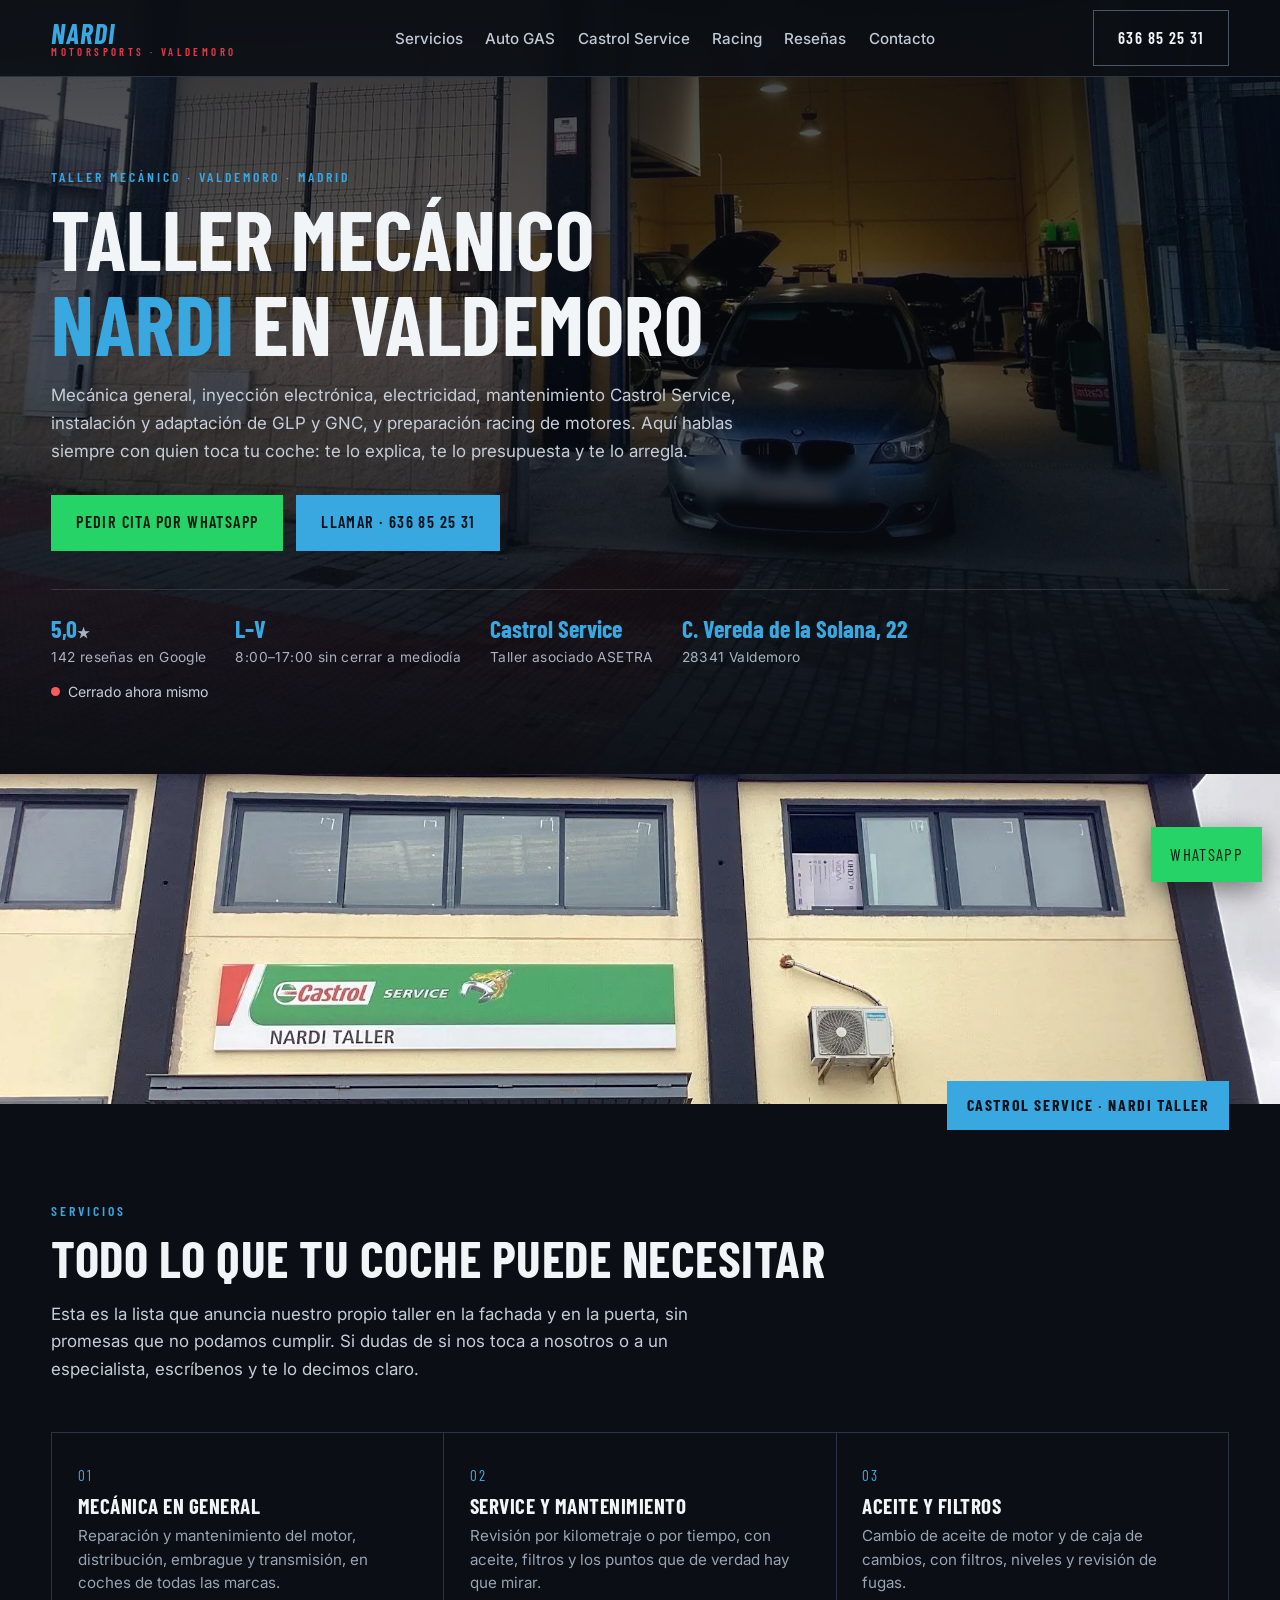
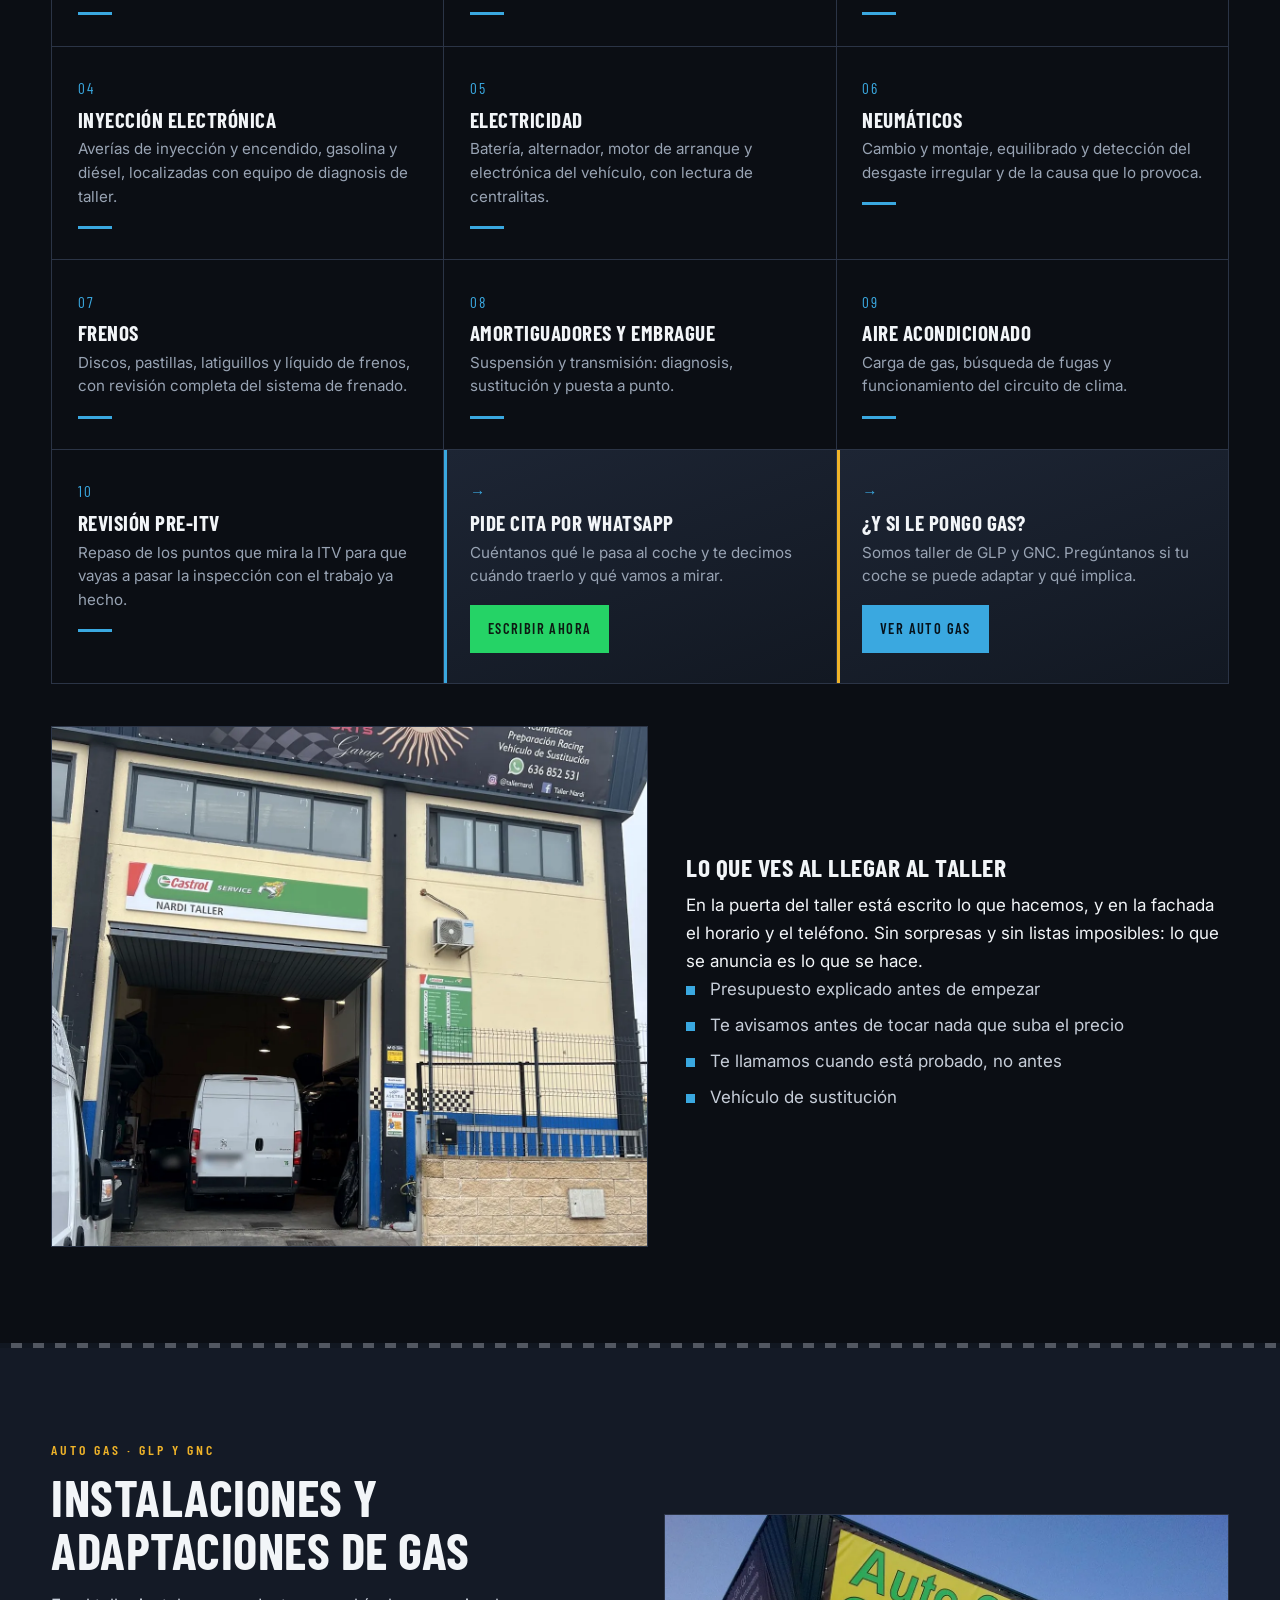
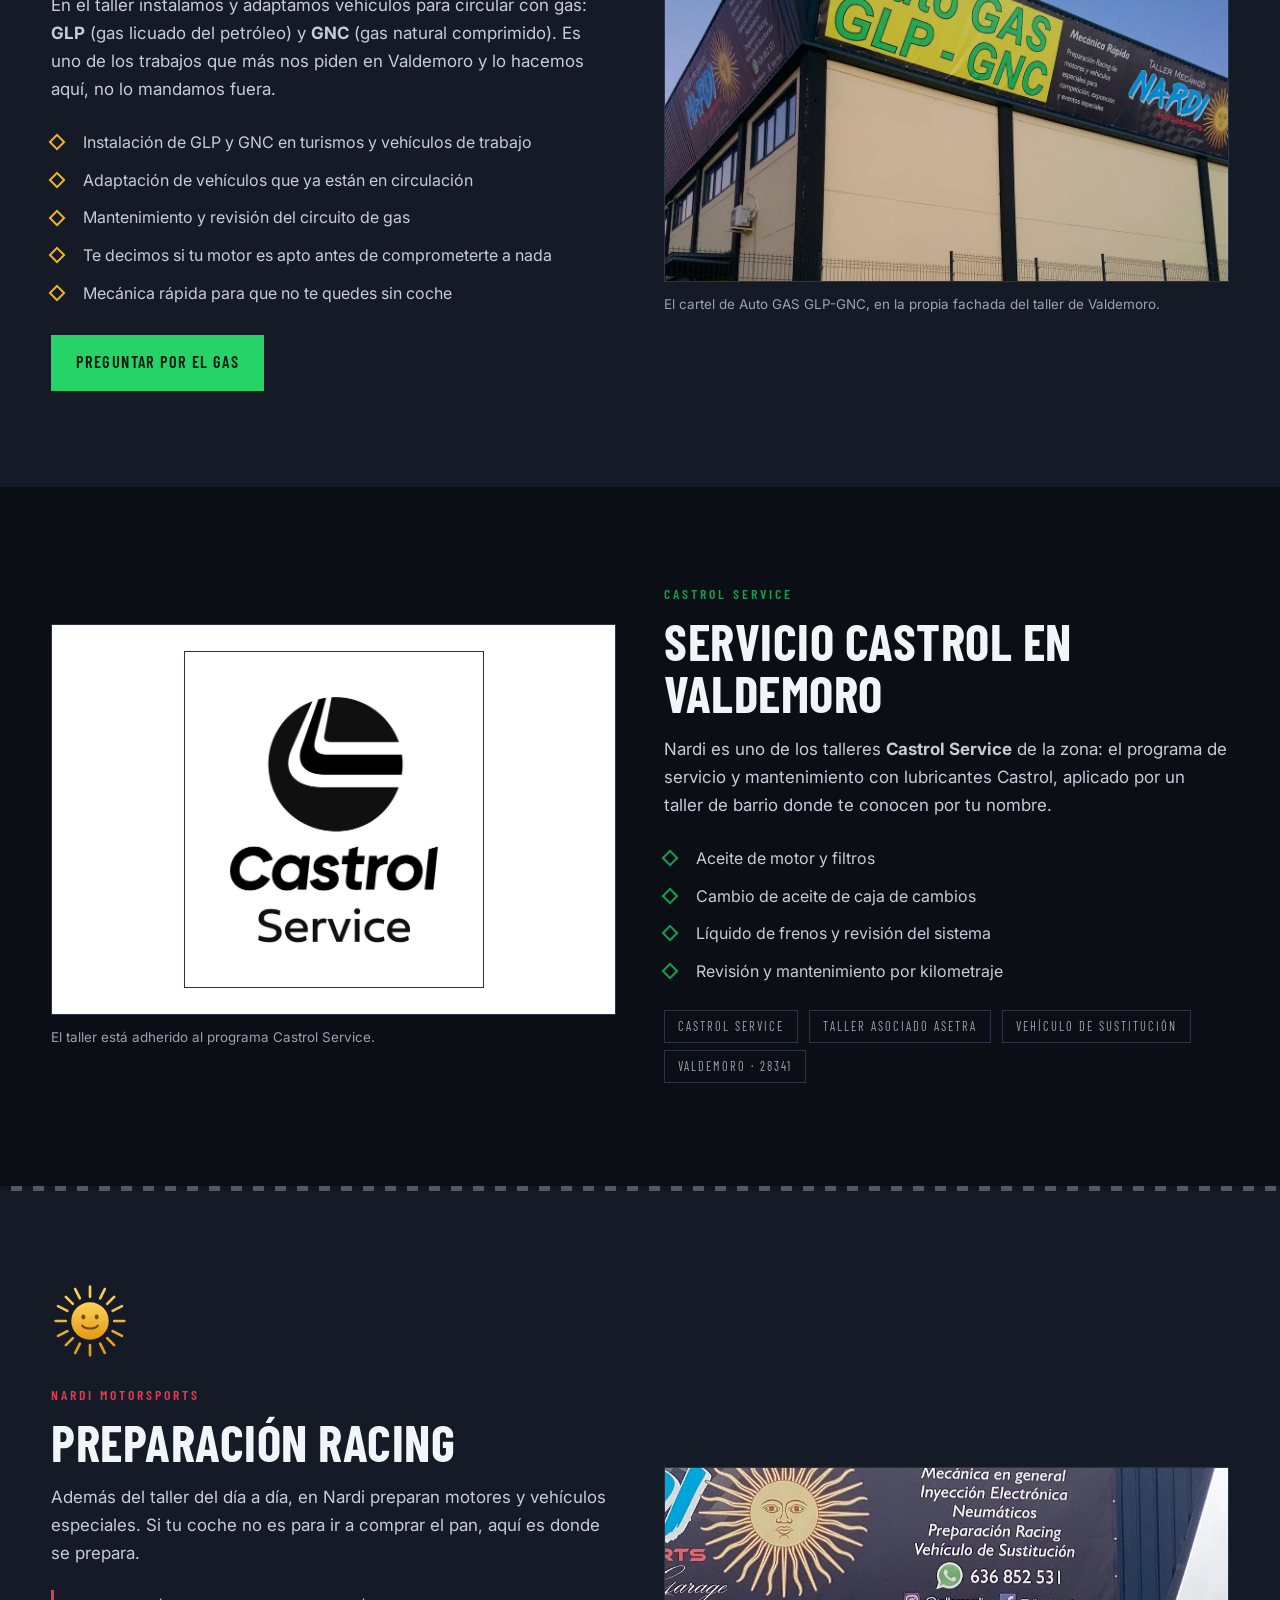
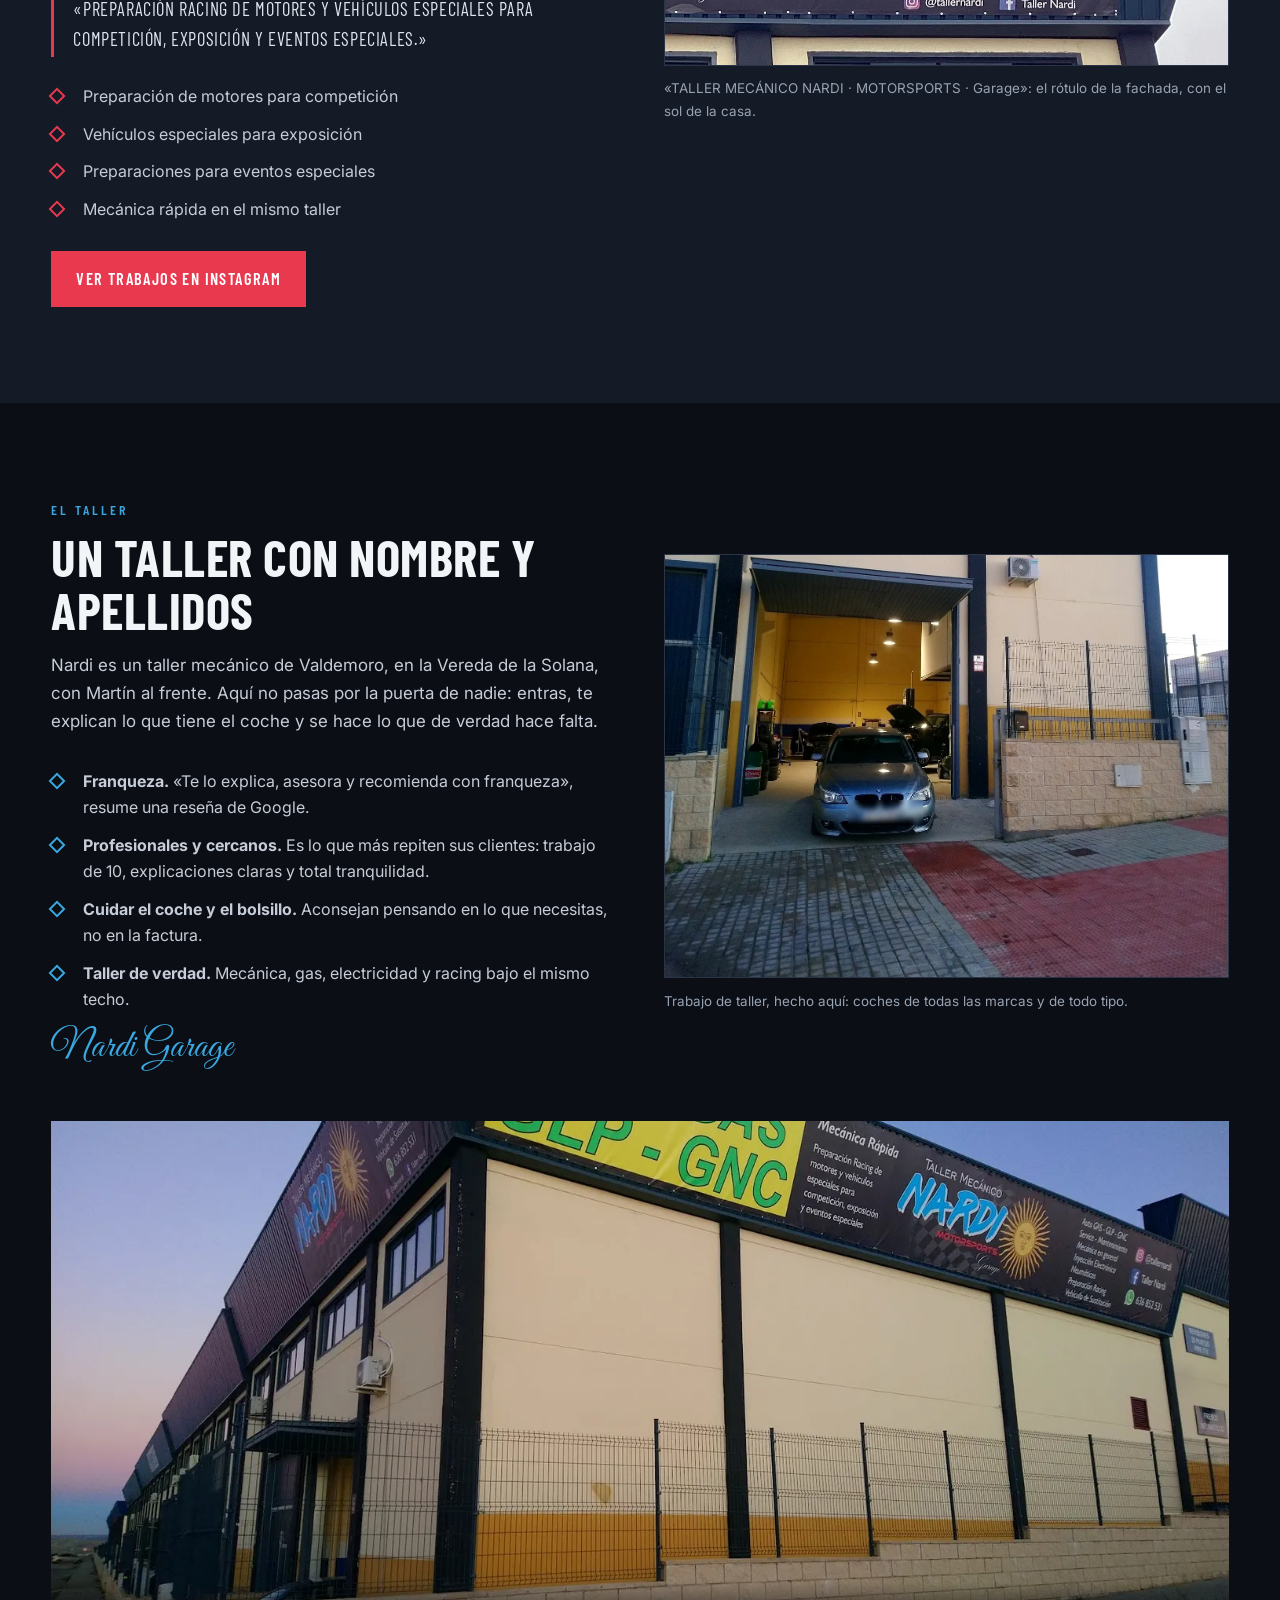
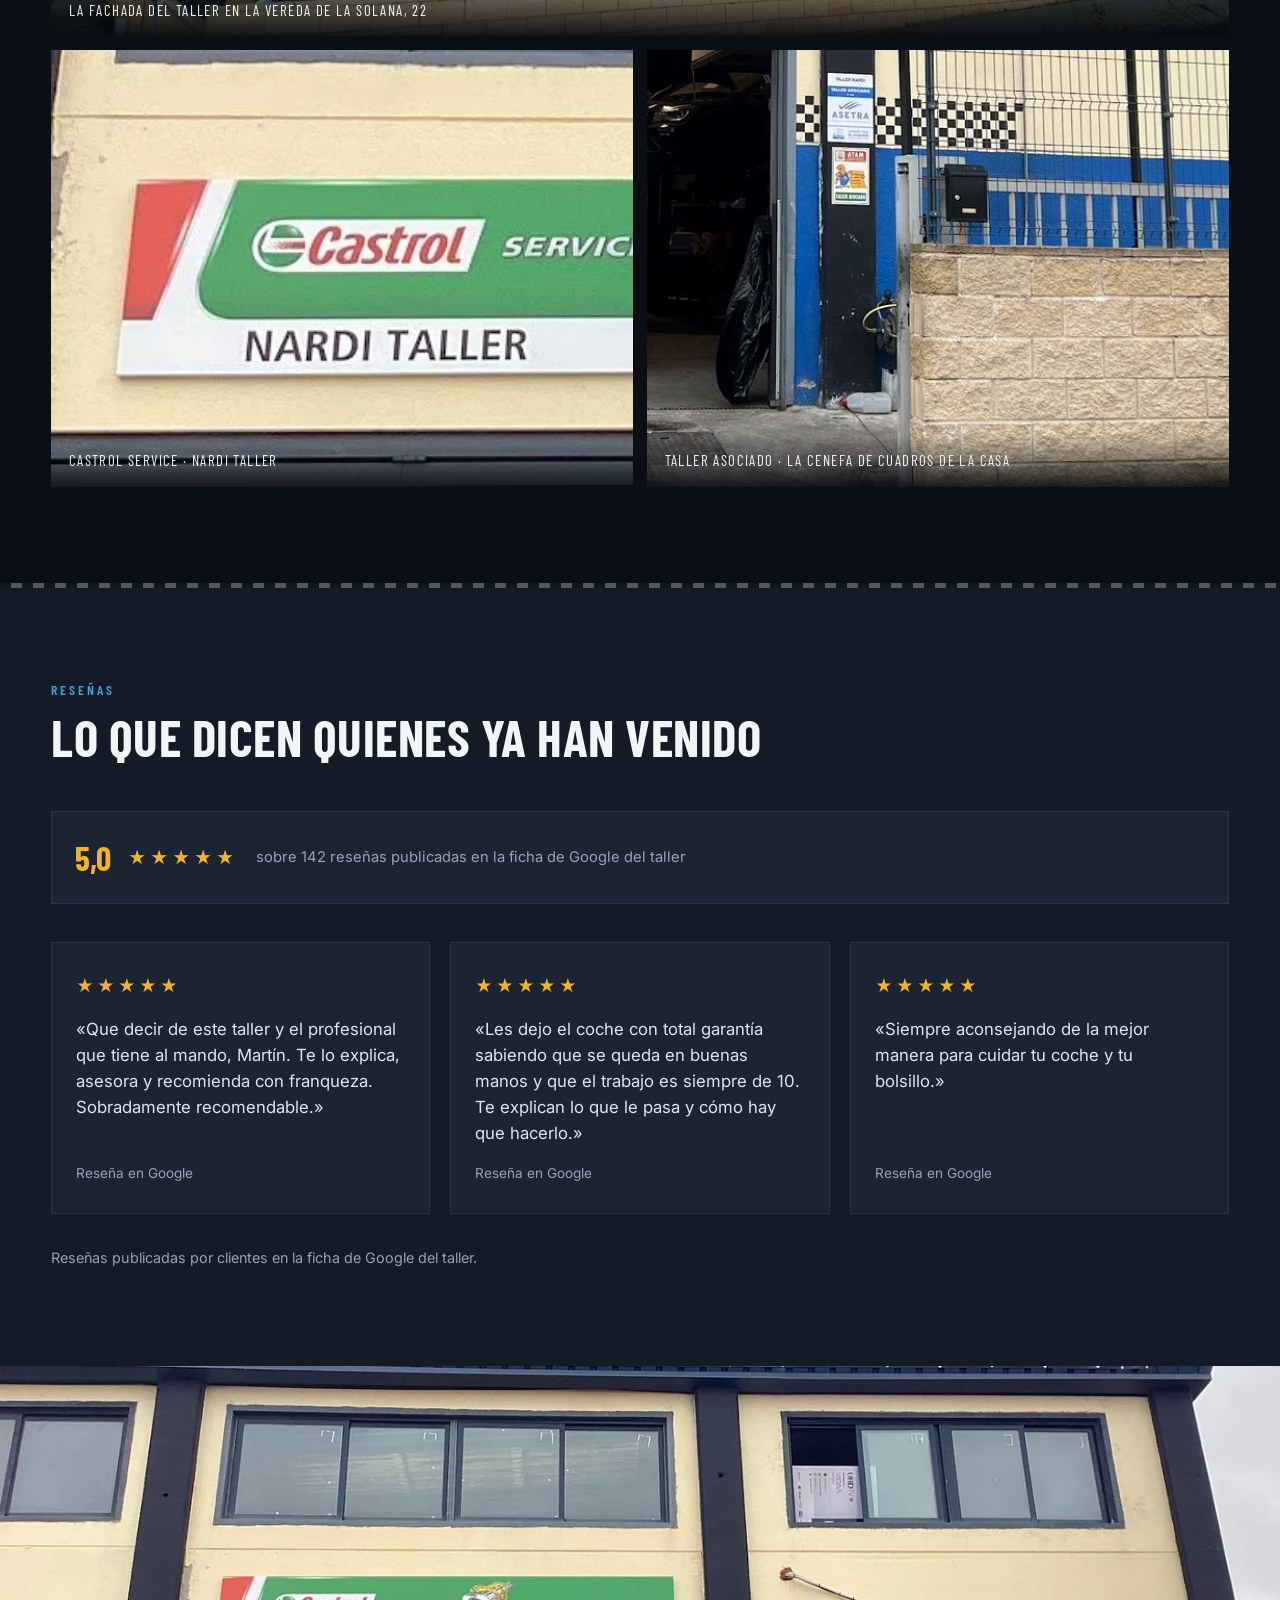
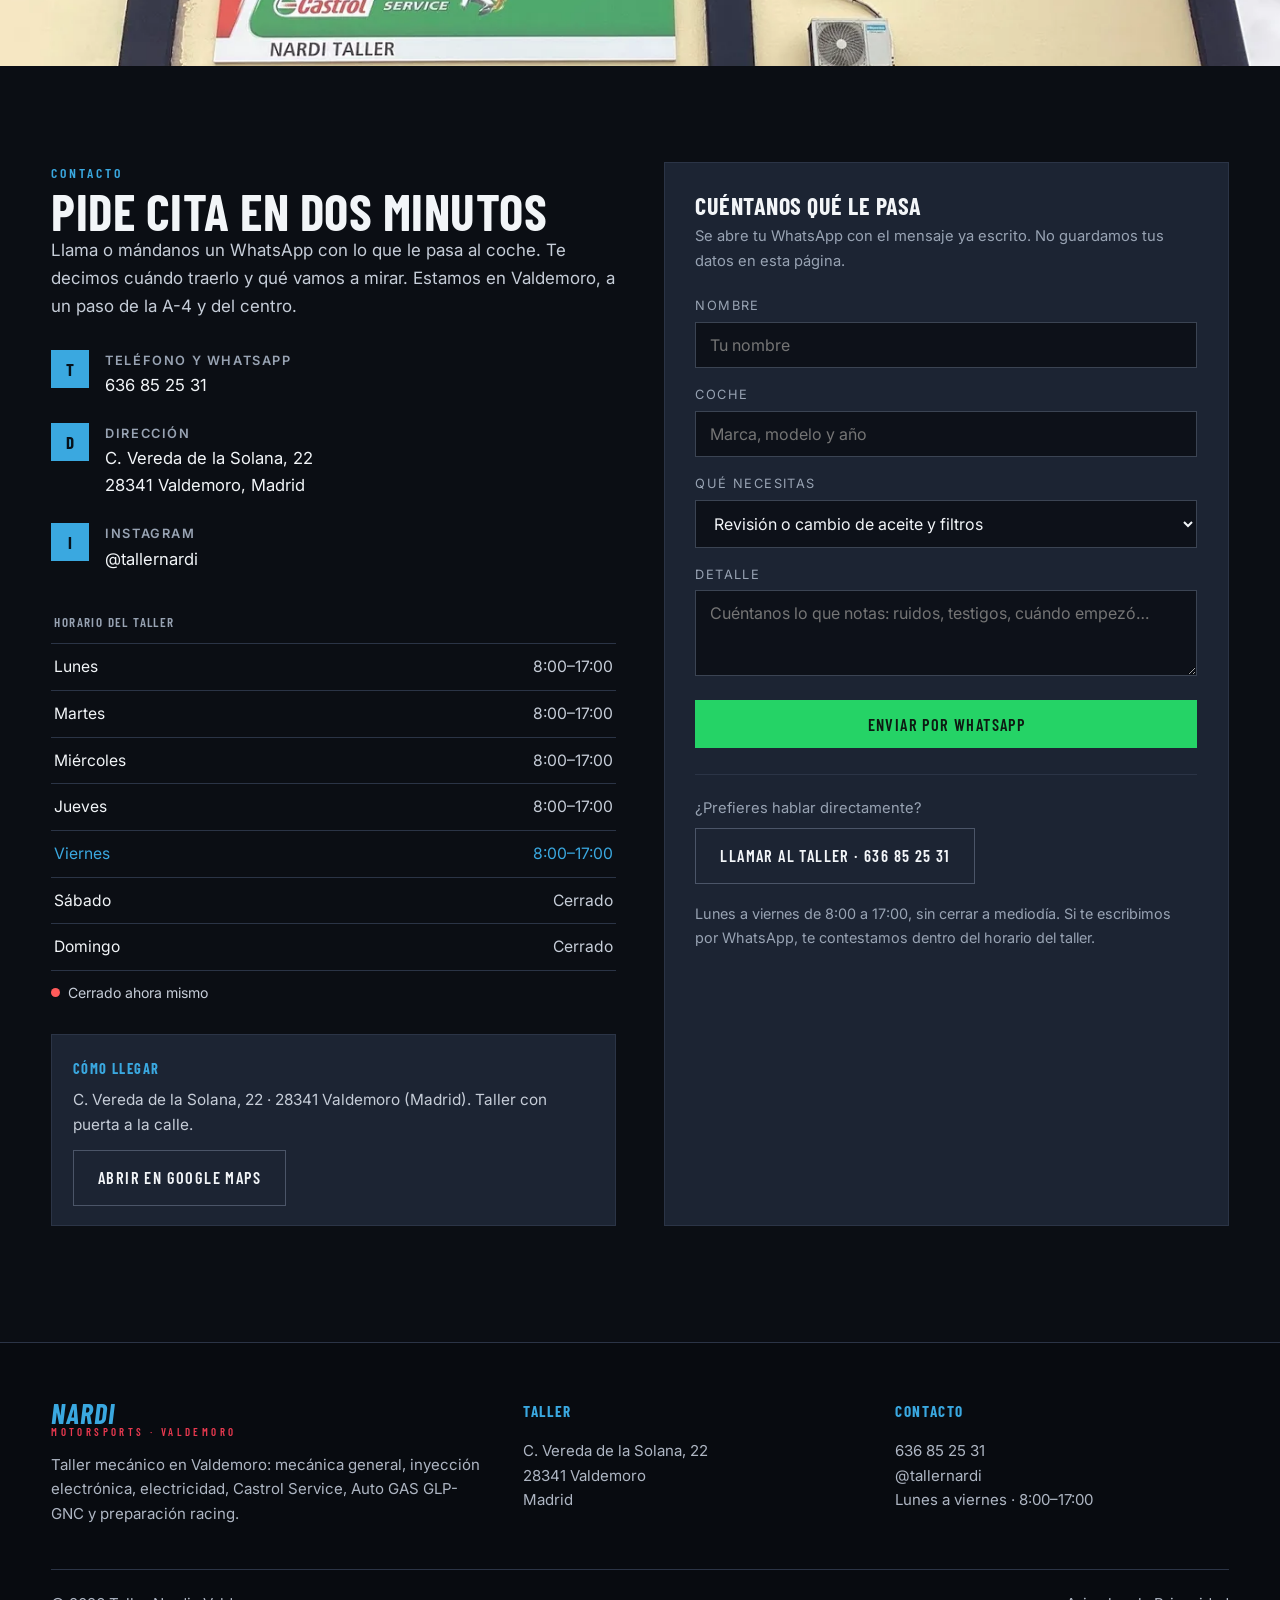
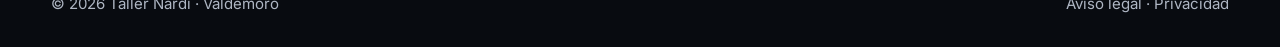
<file: index.html>
<!DOCTYPE html>
<html lang="es">
<head>
<meta charset="utf-8">
<meta name="viewport" content="width=device-width,initial-scale=1.0,maximum-scale=1.0,user-scalable=no,viewport-fit=cover">
<title>Taller Nardi · Taller mecánico y Castrol Service en Valdemoro</title>
<meta name="description" content="Taller Nardi (Nardi Motorsports), taller mecánico en Valdemoro: mecánica general, inyección electrónica, electricidad, mantenimiento Castrol Service, instalación y adaptación de GLP y GNC y preparación racing. 5,0★ con 142 reseñas en Google. Pide cita: 636 85 25 31.">
<link rel="canonical" href="https://neolabs-clientes.github.io/taller-nardi/">
<meta property="og:type" content="website">
<meta property="og:locale" content="es_ES">
<meta property="og:title" content="Taller Nardi · Taller mecánico y Castrol Service en Valdemoro">
<meta property="og:description" content="Mecánica general, inyección electrónica, electricidad, Castrol Service, GLP y GNC y preparación racing. C. Vereda de la Solana, 22, Valdemoro. 5,0★ con 142 reseñas.">
<meta property="og:image" content="https://neolabs-clientes.github.io/taller-nardi/og.jpg">
<meta property="og:url" content="https://neolabs-clientes.github.io/taller-nardi/">
<meta name="theme-color" content="#0b0e14">
<link rel="icon" href="favicon.svg" type="image/svg+xml">
<link rel="preconnect" href="https://fonts.googleapis.com">
<link rel="preconnect" href="https://fonts.gstatic.com" crossorigin>
<link href="https://fonts.googleapis.com/css2?family=Barlow+Condensed:ital,wght@0,500;0,600;0,700;1,600;1,700&family=Inter:wght@400;500;600&family=Great+Vibes&display=swap" rel="stylesheet">
<link rel="stylesheet" href="assets/estilo.css">
</head>
<body>

<header class="nav">
  <div class="wrap nav-in">
    <a class="marca" href="#inicio"><b>Nardi</b><em>Motorsports · Valdemoro</em></a>
    <ul class="nav-links" id="menu">
      <li><a href="#servicios">Servicios</a></li>
      <li><a href="#gas">Auto GAS</a></li>
      <li><a href="#castrol">Castrol Service</a></li>
      <li><a href="#racing">Racing</a></li>
      <li><a href="#resenas">Reseñas</a></li>
      <li><a href="#contacto">Contacto</a></li>
    </ul>
    <a class="btn btn-linea" href="tel:+34636852531">636 85 25 31</a>
    <button class="hamb" id="hamb" aria-label="Abrir menú"><i></i><i></i><i></i></button>
  </div>
</header>

<section class="hero" id="inicio">
  <img class="hero-fondo" src="assets/img/hero.webp" alt="Coche entrando en el taller Nardi, en Valdemoro, con la puerta del taller abierta">
  <div class="wrap">
    <p class="kicker">Taller mecánico · Valdemoro · Madrid</p>
    <h1>Taller mecánico<br><em>Nardi</em> en Valdemoro</h1>
    <p class="lead">Mecánica general, inyección electrónica, electricidad, mantenimiento Castrol Service, instalación y adaptación de GLP y GNC, y preparación racing de motores. Aquí hablas siempre con quien toca tu coche: te lo explica, te lo presupuesta y te lo arregla.</p>
    <div class="hero-acciones">
      <a class="btn btn-wa" href="https://wa.me/34636852531?text=Hola%20Taller%20Nardi%2C%20quiero%20pedir%20cita%20para%20mi%20coche" target="_blank" rel="noopener">Pedir cita por WhatsApp</a>
      <a class="btn btn-celeste" href="tel:+34636852531">Llamar · 636 85 25 31</a>
    </div>
    <div class="datos">
      <div class="dato"><b>5,0<span class="estrella">★</span></b><span>142 reseñas en Google</span></div>
      <div class="dato"><b>L–V</b><span>8:00–17:00 sin cerrar a mediodía</span></div>
      <div class="dato"><b>Castrol Service</b><span>Taller asociado ASETRA</span></div>
      <div class="dato"><b>C. Vereda de la Solana, 22</b><span>28341 Valdemoro</span></div>
    </div>
    <p class="estado" id="estado"><i></i><span>Cargando horario…</span></p>
  </div>
</section>

<div class="banda">
  <img src="assets/img/rotulo.webp" alt="Rótulo del taller: TALLER MECÁNICO NARDI MOTORSPORTS Garage, con el sol y las banderas a cuadros">
  <p class="sello">Castrol Service · Nardi Taller</p>
</div>

<section class="seccion" id="servicios">
  <div class="wrap">
    <div class="cabecera">
      <p class="kicker">Servicios</p>
      <h2>Todo lo que tu coche puede necesitar</h2>
      <p class="lead">Esta es la lista que anuncia nuestro propio taller en la fachada y en la puerta, sin promesas que no podamos cumplir. Si dudas de si nos toca a nosotros o a un especialista, escríbenos y te lo decimos claro.</p>
    </div>
    <div class="serv-rejilla">
      <article class="serv"><p class="num">01</p><h3>Mecánica en general</h3><p>Reparación y mantenimiento del motor, distribución, embrague y transmisión, en coches de todas las marcas.</p><i></i></article>
      <article class="serv"><p class="num">02</p><h3>Service y mantenimiento</h3><p>Revisión por kilometraje o por tiempo, con aceite, filtros y los puntos que de verdad hay que mirar.</p><i></i></article>
      <article class="serv"><p class="num">03</p><h3>Aceite y filtros</h3><p>Cambio de aceite de motor y de caja de cambios, con filtros, niveles y revisión de fugas.</p><i></i></article>
      <article class="serv"><p class="num">04</p><h3>Inyección electrónica</h3><p>Averías de inyección y encendido, gasolina y diésel, localizadas con equipo de diagnosis de taller.</p><i></i></article>
      <article class="serv"><p class="num">05</p><h3>Electricidad</h3><p>Batería, alternador, motor de arranque y electrónica del vehículo, con lectura de centralitas.</p><i></i></article>
      <article class="serv"><p class="num">06</p><h3>Neumáticos</h3><p>Cambio y montaje, equilibrado y detección del desgaste irregular y de la causa que lo provoca.</p><i></i></article>
      <article class="serv"><p class="num">07</p><h3>Frenos</h3><p>Discos, pastillas, latiguillos y líquido de frenos, con revisión completa del sistema de frenado.</p><i></i></article>
      <article class="serv"><p class="num">08</p><h3>Amortiguadores y embrague</h3><p>Suspensión y transmisión: diagnosis, sustitución y puesta a punto.</p><i></i></article>
      <article class="serv"><p class="num">09</p><h3>Aire acondicionado</h3><p>Carga de gas, búsqueda de fugas y funcionamiento del circuito de clima.</p><i></i></article>
      <article class="serv"><p class="num">10</p><h3>Revisión pre-ITV</h3><p>Repaso de los puntos que mira la ITV para que vayas a pasar la inspección con el trabajo ya hecho.</p><i></i></article>
      <article class="serv serv-cta"><p class="num">→</p><h3>Pide cita por WhatsApp</h3><p>Cuéntanos qué le pasa al coche y te decimos cuándo traerlo y qué vamos a mirar.</p><a class="btn btn-wa" href="https://wa.me/34636852531?text=Hola%20Taller%20Nardi%2C%20quiero%20pedir%20cita%20para%20mi%20coche" target="_blank" rel="noopener">Escribir ahora</a></article>
      <article class="serv serv-cta gas"><p class="num">→</p><h3>¿Y si le pongo gas?</h3><p>Somos taller de GLP y GNC. Pregúntanos si tu coche se puede adaptar y qué implica.</p><a class="btn btn-celeste" href="#gas">Ver Auto GAS</a></article>
    </div>
    <div class="serv-imagen">
      <img src="assets/img/taller-puerta.webp" alt="Puerta del taller Nardi en Valdemoro con el cartel Castrol Service y los servicios en la fachada" loading="lazy">
      <div>
        <h3>Lo que ves al llegar al taller</h3>
        <p>En la puerta del taller está escrito lo que hacemos, y en la fachada el horario y el teléfono. Sin sorpresas y sin listas imposibles: lo que se anuncia es lo que se hace.</p>
        <ul>
          <li>Presupuesto explicado antes de empezar</li>
          <li>Te avisamos antes de tocar nada que suba el precio</li>
          <li>Te llamamos cuando está probado, no antes</li>
          <li>Vehículo de sustitución</li>
        </ul>
      </div>
    </div>
  </div>
</section>

<section class="seccion par" id="gas">
  <div class="wrap esp gas">
    <div>
      <p class="kicker">Auto GAS · GLP y GNC</p>
      <h2>Instalaciones y adaptaciones de gas</h2>
      <p class="lead">En el taller instalamos y adaptamos vehículos para circular con gas: <b>GLP</b> (gas licuado del petróleo) y <b>GNC</b> (gas natural comprimido). Es uno de los trabajos que más nos piden en Valdemoro y lo hacemos aquí, no lo mandamos fuera.</p>
      <ul class="lista-ticks">
        <li>Instalación de GLP y GNC en turismos y vehículos de trabajo</li>
        <li>Adaptación de vehículos que ya están en circulación</li>
        <li>Mantenimiento y revisión del circuito de gas</li>
        <li>Te decimos si tu motor es apto antes de comprometerte a nada</li>
        <li>Mecánica rápida para que no te quedes sin coche</li>
      </ul>
      <p style="margin-top:1.8rem"><a class="btn btn-wa" href="https://wa.me/34636852531?text=Hola%20Taller%20Nardi%2C%20quiero%20informaci%C3%B3n%20para%20poner%20gas%20GLP%20o%20GNC%20a%20mi%20coche" target="_blank" rel="noopener">Preguntar por el gas</a></p>
    </div>
    <figure>
      <img src="assets/img/autogas.webp" alt="Cartel de Auto GAS GLP-GNC y rótulo Nardi Motorsports en la fachada del taller" loading="lazy">
      <figcaption>El cartel de Auto GAS GLP-GNC, en la propia fachada del taller de Valdemoro.</figcaption>
    </figure>
  </div>
</section>

<section class="seccion" id="castrol">
  <div class="wrap esp castrol">
    <figure>
      <div class="marco"><img src="assets/img/castrol.webp" alt="Logotipo de Castrol Service" loading="lazy"></div>
      <figcaption>El taller está adherido al programa Castrol Service.</figcaption>
    </figure>
    <div>
      <p class="kicker">Castrol Service</p>
      <h2>Servicio Castrol en Valdemoro</h2>
      <p class="lead">Nardi es uno de los talleres <b>Castrol Service</b> de la zona: el programa de servicio y mantenimiento con lubricantes Castrol, aplicado por un taller de barrio donde te conocen por tu nombre.</p>
      <ul class="lista-ticks">
        <li>Aceite de motor y filtros</li>
        <li>Cambio de aceite de caja de cambios</li>
        <li>Líquido de frenos y revisión del sistema</li>
        <li>Revisión y mantenimiento por kilometraje</li>
      </ul>
      <p style="margin-top:1.6rem">
        <span class="etiqueta">Castrol Service</span>
        <span class="etiqueta">Taller asociado ASETRA</span>
        <span class="etiqueta">Vehículo de sustitución</span>
        <span class="etiqueta">Valdemoro · 28341</span>
      </p>
    </div>
  </div>
</section>

<section class="seccion par" id="racing">
  <div class="wrap esp racing">
    <div>
      <svg class="sol" viewBox="0 0 100 100" role="img" aria-label="Sol del rótulo de Nardi Motorsports">
        <defs><linearGradient id="g" x1="0" y1="0" x2="0" y2="1">
          <stop offset="0" stop-color="#ffd15c"/><stop offset="1" stop-color="#e09b12"/></linearGradient></defs>
        <g stroke="url(#g)" stroke-width="3.4" stroke-linecap="round">
          <path d="M50 6v13M50 81v13M6 50h13M81 50h13M19 19l9 9M72 72l9 9M81 19l-9 9M28 72l-9 9"/>
          <path d="M31 9l6 12M69 9l-6 12M31 91l6-12M69 91l-6-12M9 31l12 6M91 31l-12 6M9 69l12-6M91 69l-12-6"/>
        </g>
        <circle cx="50" cy="50" r="24" fill="url(#g)"/>
        <g fill="#7a4b00">
          <ellipse cx="41.5" cy="45" rx="2.6" ry="3.2"/><ellipse cx="58.5" cy="45" rx="2.6" ry="3.2"/>
          <path d="M40 56c3.4 5 16.6 5 20 0" stroke="#7a4b00" stroke-width="2.6" fill="none" stroke-linecap="round"/>
        </g>
      </svg>
      <p class="kicker">Nardi Motorsports</p>
      <h2>Preparación racing</h2>
      <p class="lead">Además del taller del día a día, en Nardi preparan motores y vehículos especiales. Si tu coche no es para ir a comprar el pan, aquí es donde se prepara.</p>
      <p class="cita-rotulo">«Preparación Racing de motores y vehículos especiales para competición, exposición y eventos especiales.»</p>
      <ul class="lista-ticks">
        <li>Preparación de motores para competición</li>
        <li>Vehículos especiales para exposición</li>
        <li>Preparaciones para eventos especiales</li>
        <li>Mecánica rápida en el mismo taller</li>
      </ul>
      <p style="margin-top:1.8rem"><a class="btn btn-rojo" href="https://www.instagram.com/tallernardi/" target="_blank" rel="noopener">Ver trabajos en Instagram</a></p>
    </div>
    <figure>
      <img src="assets/img/rotulo-servicios.webp" alt="Rótulo NARDI MOTORSPORTS con el sol y la ventana de servicios del taller" loading="lazy">
      <figcaption>«TALLER MECÁNICO NARDI · MOTORSPORTS · Garage»: el rótulo de la fachada, con el sol de la casa.</figcaption>
    </figure>
  </div>
</section>

<section class="seccion" id="taller">
  <div class="wrap">
    <div class="esp">
      <div>
        <p class="kicker">El taller</p>
        <h2>Un taller con nombre y apellidos</h2>
        <p class="lead">Nardi es un taller mecánico de Valdemoro, en la Vereda de la Solana, con Martín al frente. Aquí no pasas por la puerta de nadie: entras, te explican lo que tiene el coche y se hace lo que de verdad hace falta.</p>
        <div class="lista-ticks" style="margin-top:2rem">
          <li><b>Franqueza.</b> «Te lo explica, asesora y recomienda con franqueza», resume una reseña de Google.</li>
          <li><b>Profesionales y cercanos.</b> Es lo que más repiten sus clientes: trabajo de 10, explicaciones claras y total tranquilidad.</li>
          <li><b>Cuidar el coche y el bolsillo.</b> Aconsejan pensando en lo que necesitas, no en la factura.</li>
          <li><b>Taller de verdad.</b> Mecánica, gas, electricidad y racing bajo el mismo techo.</li>
        </div>
        <p class="firma">Nardi Garage</p>
      </div>
      <figure>
        <img src="assets/img/coche-taller.webp" alt="Coche dentro del taller Nardi de Valdemoro, con otro vehículo levantado al fondo" loading="lazy">
        <figcaption>Trabajo de taller, hecho aquí: coches de todas las marcas y de todo tipo.</figcaption>
      </figure>
    </div>

    <div class="galeria" style="margin-top:3.4rem">
      <figure class="gal-ancha"><img src="assets/img/fachada.webp" alt="Fachada del taller Nardi en Valdemoro con los rótulos de Auto GAS GLP-GNC y Nardi Motorsports" loading="lazy"><figcaption>La fachada del taller en la Vereda de la Solana, 22</figcaption></figure>
      <figure class="gal-cuadro"><img src="assets/img/castrol-cartel.webp" alt="Cartel verde de Castrol Service con el nombre Nardi Taller" loading="lazy"><figcaption>Castrol Service · Nardi Taller</figcaption></figure>
      <figure class="gal-cuadro"><img src="assets/img/detalle-rotulo.webp" alt="Placas de taller asociado ASETRA y ATA y cenefa de banderas a cuadros en la fachada" loading="lazy"><figcaption>Taller asociado · la cenefa de cuadros de la casa</figcaption></figure>
    </div>
  </div>
</section>

<section class="seccion par" id="resenas">
  <div class="wrap">
    <div class="cabecera">
      <p class="kicker">Reseñas</p>
      <h2>Lo que dicen quienes ya han venido</h2>
    </div>
    <div class="google">
      <b>5,0</b>
      <div class="estrellas">★★★★★</div>
      <span>sobre 142 reseñas publicadas en la ficha de Google del taller</span>
    </div>
    <div class="resenas">
      <article class="resena">
        <div class="estrellas">★★★★★</div>
        <blockquote>«Que decir de este taller y el profesional que tiene al mando, Martín. Te lo explica, asesora y recomienda con franqueza. Sobradamente recomendable.»</blockquote>
        <cite>Reseña en Google</cite>
      </article>
      <article class="resena">
        <div class="estrellas">★★★★★</div>
        <blockquote>«Les dejo el coche con total garantía sabiendo que se queda en buenas manos y que el trabajo es siempre de 10. Te explican lo que le pasa y cómo hay que hacerlo.»</blockquote>
        <cite>Reseña en Google</cite>
      </article>
      <article class="resena">
        <div class="estrellas">★★★★★</div>
        <blockquote>«Siempre aconsejando de la mejor manera para cuidar tu coche y tu bolsillo.»</blockquote>
        <cite>Reseña en Google</cite>
      </article>
    </div>
    <p style="margin-top:2rem;color:#98a3b3;font-size:.9rem">Reseñas publicadas por clientes en la ficha de Google del taller.</p>
  </div>
</section>

<div class="franja">
  <img src="assets/img/franja.webp" alt="Cartel de Castrol Service y Nardi Taller en la fachada del taller de Valdemoro" loading="lazy">
</div>

<section class="seccion" id="contacto">
  <div class="wrap contacto">
    <div>
      <p class="kicker">Contacto</p>
      <h2>Pide cita en dos minutos</h2>
      <p class="lead">Llama o mándanos un WhatsApp con lo que le pasa al coche. Te decimos cuándo traerlo y qué vamos a mirar. Estamos en Valdemoro, a un paso de la A-4 y del centro.</p>
      <div class="bloque-datos">
        <div class="dato-linea"><span class="ic">T</span><div><b>Teléfono y WhatsApp</b><a href="tel:+34636852531">636 85 25 31</a></div></div>
        <div class="dato-linea"><span class="ic">D</span><div><b>Dirección</b><p>C. Vereda de la Solana, 22<br>28341 Valdemoro, Madrid</p></div></div>
        <div class="dato-linea"><span class="ic">I</span><div><b>Instagram</b><a href="https://www.instagram.com/tallernardi/" target="_blank" rel="noopener">@tallernardi</a></div></div>
      </div>
      <table class="horario">
        <tr><th>Horario del taller</th><th></th></tr>
        <tr data-dia="1"><td>Lunes</td><td>8:00–17:00</td></tr>
        <tr data-dia="2"><td>Martes</td><td>8:00–17:00</td></tr>
        <tr data-dia="3"><td>Miércoles</td><td>8:00–17:00</td></tr>
        <tr data-dia="4"><td>Jueves</td><td>8:00–17:00</td></tr>
        <tr data-dia="5"><td>Viernes</td><td>8:00–17:00</td></tr>
        <tr data-dia="6"><td>Sábado</td><td>Cerrado</td></tr>
        <tr data-dia="0"><td>Domingo</td><td>Cerrado</td></tr>
      </table>
      <p class="estado" id="estado2"><i></i><span>Cargando…</span></p>
      <div class="mapa">
        <b>Cómo llegar</b>
        <p>C. Vereda de la Solana, 22 · 28341 Valdemoro (Madrid). Taller con puerta a la calle.</p>
        <a class="btn btn-linea" href="https://www.google.com/maps/dir/?api=1&amp;destination=C.%20Vereda%20de%20la%20Solana%2C%2022%2C%2028341%20Valdemoro" target="_blank" rel="noopener">Abrir en Google Maps</a>
      </div>
    </div>
    <div class="form">
      <h3>Cuéntanos qué le pasa</h3>
      <p class="ayuda">Se abre tu WhatsApp con el mensaje ya escrito. No guardamos tus datos en esta página.</p>
      <form id="formwa" novalidate>
        <div class="campo"><label for="f-nombre">Nombre</label><input id="f-nombre" name="nombre" type="text" placeholder="Tu nombre" required></div>
        <div class="campo"><label for="f-coche">Coche</label><input id="f-coche" name="coche" type="text" placeholder="Marca, modelo y año"></div>
        <div class="campo"><label for="f-servicio">Qué necesitas</label>
          <select id="f-servicio" name="servicio">
            <option>Revisión o cambio de aceite y filtros</option>
            <option>Instalación de gas GLP o GNC</option>
            <option>Diagnosis / testigo encendido</option>
            <option>Mecánica general</option>
            <option>Frenos</option>
            <option>Neumáticos</option>
            <option>Aire acondicionado</option>
            <option>Electricidad</option>
            <option>Revisión pre-ITV</option>
            <option>Preparación racing</option>
            <option>Otra cosa</option>
          </select>
        </div>
        <div class="campo"><label for="f-msg">Detalle</label><textarea id="f-msg" name="mensaje" rows="3" placeholder="Cuéntanos lo que notas: ruidos, testigos, cuándo empezó…"></textarea></div>
        <button class="btn btn-wa" type="submit" style="width:100%;justify-content:center">Enviar por WhatsApp</button>
      </form>
      <div style="margin-top:1.6rem;padding-top:1.3rem;border-top:1px solid var(--linea)">
        <p style="color:#98a3b3;font-size:.92rem;margin-bottom:.5rem">¿Prefieres hablar directamente?</p>
        <a class="btn btn-linea" href="tel:+34636852531">Llamar al taller · 636 85 25 31</a>
        <p style="color:#98a3b3;font-size:.9rem;margin-top:1.1rem">Lunes a viernes de 8:00 a 17:00, sin cerrar a mediodía. Si te escribimos por WhatsApp, te contestamos dentro del horario del taller.</p>
      </div>
    </div>
  </div>
</section>

<a class="flotante" href="https://wa.me/34636852531?text=Hola%20Taller%20Nardi%2C%20quiero%20pedir%20cita%20para%20mi%20coche" target="_blank" rel="noopener">WhatsApp</a>

<footer class="pie">
  <div class="wrap">
    <div class="pie-rejilla">
      <div>
        <a class="marca" href="#inicio" style="margin-bottom:.8rem"><b>Nardi</b><em>Motorsports · Valdemoro</em></a>
        <p style="margin-top:.9rem">Taller mecánico en Valdemoro: mecánica general, inyección electrónica, electricidad, Castrol Service, Auto GAS GLP-GNC y preparación racing.</p>
      </div>
      <div>
        <h4>Taller</h4>
        <p>C. Vereda de la Solana, 22<br>28341 Valdemoro<br>Madrid</p>
      </div>
      <div>
        <h4>Contacto</h4>
        <p><a href="tel:+34636852531">636 85 25 31</a><br><a href="https://www.instagram.com/tallernardi/" target="_blank" rel="noopener">@tallernardi</a><br>Lunes a viernes · 8:00–17:00</p>
      </div>
    </div>
    <div class="pie-legal">
      <p>© <span id="anyo">2026</span> Taller Nardi · Valdemoro</p>
      <p><a href="aviso-legal.html">Aviso legal</a> · <a href="privacidad.html">Privacidad</a></p>
    </div>
  </div>
</footer>

<script type="application/ld+json">
{
  "@context":"https://schema.org",
  "@type":"AutoRepair",
  "name":"Taller Nardi Castrol Service",
  "alternateName":"Nardi Motorsports",
  "description":"Taller mecánico en Valdemoro: mecánica general, inyección electrónica, electricidad, Castrol Service, instalación y adaptación de GLP y GNC, y preparación racing.",
  "url":"https://neolabs-clientes.github.io/taller-nardi/",
  "image":"https://neolabs-clientes.github.io/taller-nardi/og.jpg",
  "telephone":"+34636852531",
  "address":{"@type":"PostalAddress","streetAddress":"C. Vereda de la Solana, 22","postalCode":"28341","addressLocality":"Valdemoro","addressRegion":"Madrid","addressCountry":"ES"},
  "sameAs":["https://www.instagram.com/tallernardi/"],
  "aggregateRating":{"@type":"AggregateRating","ratingValue":"5.0","reviewCount":"142"},
  "openingHoursSpecification":[{"@type":"OpeningHoursSpecification","dayOfWeek":["Monday","Tuesday","Wednesday","Thursday","Friday"],"opens":"08:00","closes":"17:00"}],
  "areaServed":"Valdemoro",
  "priceRange":"€€"
}
</script>
<script>
document.getElementById('anyo').textContent = new Date().getFullYear();
document.getElementById('hamb').addEventListener('click', function(){ document.getElementById('menu').classList.toggle('abierto'); });
document.querySelectorAll('#menu a').forEach(function(a){ a.addEventListener('click', function(){ document.getElementById('menu').classList.remove('abierto'); }); });

// Horario real del taller: L-V 8:00-17:00, sábado y domingo cerrado
function pintarEstado(){
  var ahora = new Date(), dia = ahora.getDay();
  var min = ahora.getHours()*60 + ahora.getMinutes();
  var abre = (dia >= 1 && dia <= 5) && (min >= 480 && min < 1020);
  var texto = abre ? 'Abierto ahora · hasta las 17:00' : 'Cerrado ahora mismo';
  if (dia === 6) texto = 'Sábado: cerrado · abrimos el lunes a las 8:00';
  if (dia === 0) texto = 'Domingo: cerrado · abrimos el lunes a las 8:00';
  ['estado','estado2'].forEach(function(id){
    var el = document.getElementById(id); if(!el) return;
    el.querySelector('span').textContent = texto;
    el.classList.toggle('cerrado', !abre);
  });
  var tr = document.querySelector('table.horario tr[data-dia="'+dia+'"]');
  if (tr) tr.classList.add('hoy');
}
pintarEstado(); setInterval(pintarEstado, 60000);

document.getElementById('formwa').addEventListener('submit', function(e){
  e.preventDefault();
  var n = document.getElementById('f-nombre').value.trim();
  var c = document.getElementById('f-coche').value.trim();
  var s = document.getElementById('f-servicio').value;
  var m = document.getElementById('f-msg').value.trim();
  if (!n) { document.getElementById('f-nombre').focus(); return; }
  var t = 'Hola Taller Nardi, soy ' + n + '. Quiero cita para: ' + s + '.' + (c ? ' Coche: ' + c + '.' : '') + (m ? ' ' + m : '');
  window.open('https://wa.me/34636852531?text=' + encodeURIComponent(t), '_blank');
});
</script>
</body>
</html>
</file>
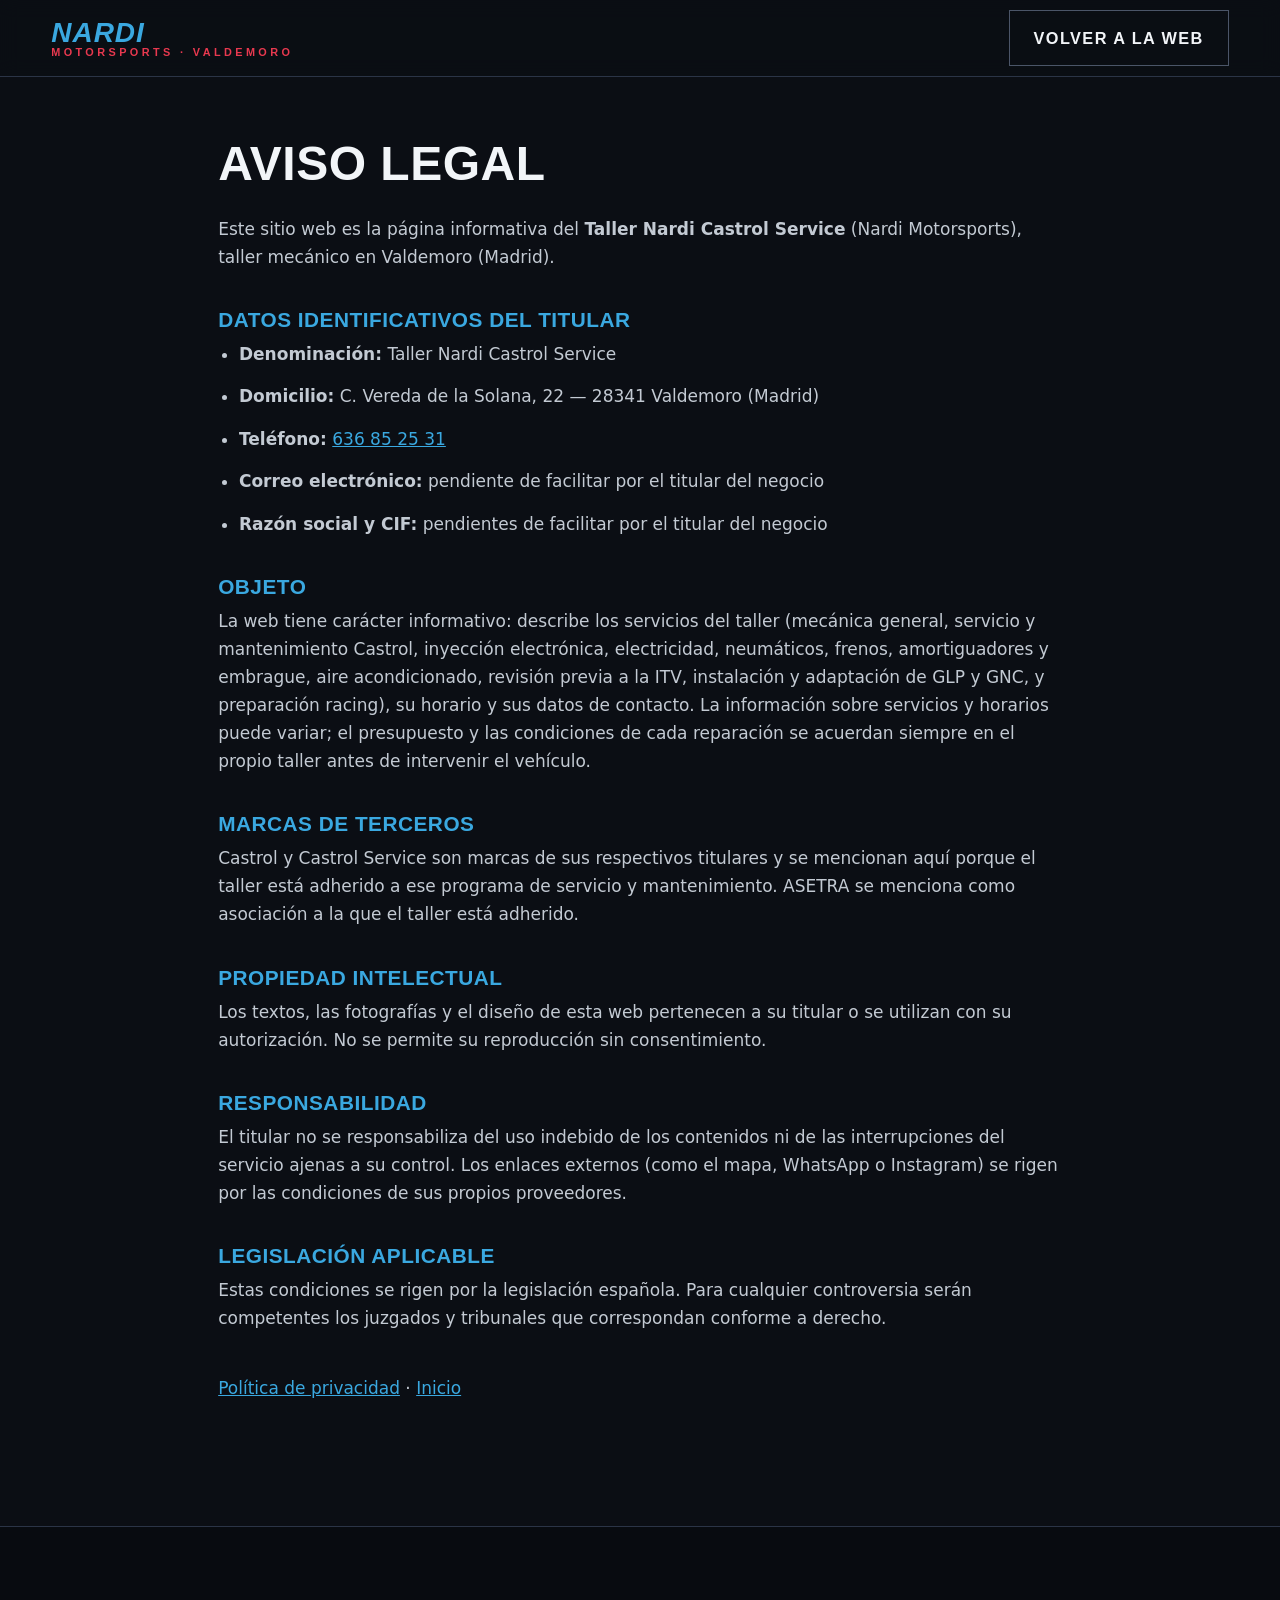
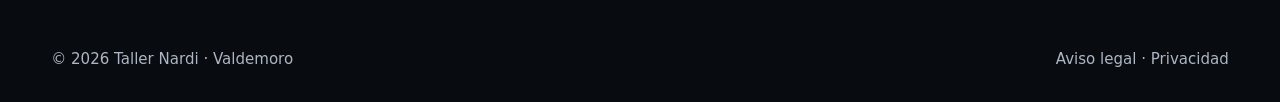
<file: aviso-legal.html>
<!DOCTYPE html>
<html lang="es">
<head>
<meta charset="utf-8">
<meta name="viewport" content="width=device-width,initial-scale=1.0,maximum-scale=1.0,user-scalable=no,viewport-fit=cover">
<title>Aviso legal · Taller Nardi (Valdemoro)</title>
<meta name="robots" content="noindex">
<link rel="icon" href="favicon.svg" type="image/svg+xml">
<link rel="stylesheet" href="assets/estilo.css">
<style>
.legal{padding:140px 0 90px;max-width:78ch}
.legal h1{font-size:clamp(2rem,5vw,3rem);margin-bottom:1.6rem}
.legal h2{font-size:1.3rem;margin:2.4rem 0 .6rem;color:var(--celeste)}
.legal p,.legal li{color:#c3cad3;margin-bottom:.9rem}
.legal ul{padding-left:1.3rem}
.legal a{color:var(--celeste)}
</style>
</head>
<body>
<header class="nav">
  <div class="wrap nav-in">
    <a class="marca" href="index.html"><b>Nardi</b><em>Motorsports · Valdemoro</em></a>
    <a class="btn btn-linea" href="index.html">Volver a la web</a>
  </div>
</header>
<main class="wrap legal">
  <h1>Aviso legal</h1>
  <p>Este sitio web es la página informativa del <strong>Taller Nardi Castrol Service</strong> (Nardi Motorsports), taller mecánico en Valdemoro (Madrid).</p>

  <h2>Datos identificativos del titular</h2>
  <ul>
    <li><strong>Denominación:</strong> Taller Nardi Castrol Service</li>
    <li><strong>Domicilio:</strong> C. Vereda de la Solana, 22 — 28341 Valdemoro (Madrid)</li>
    <li><strong>Teléfono:</strong> <a href="tel:+34636852531">636 85 25 31</a></li>
    <li><strong>Correo electrónico:</strong> pendiente de facilitar por el titular del negocio</li>
    <li><strong>Razón social y CIF:</strong> pendientes de facilitar por el titular del negocio</li>
  </ul>

  <h2>Objeto</h2>
  <p>La web tiene carácter informativo: describe los servicios del taller (mecánica general, servicio y mantenimiento Castrol, inyección electrónica, electricidad, neumáticos, frenos, amortiguadores y embrague, aire acondicionado, revisión previa a la ITV, instalación y adaptación de GLP y GNC, y preparación racing), su horario y sus datos de contacto. La información sobre servicios y horarios puede variar; el presupuesto y las condiciones de cada reparación se acuerdan siempre en el propio taller antes de intervenir el vehículo.</p>

  <h2>Marcas de terceros</h2>
  <p>Castrol y Castrol Service son marcas de sus respectivos titulares y se mencionan aquí porque el taller está adherido a ese programa de servicio y mantenimiento. ASETRA se menciona como asociación a la que el taller está adherido.</p>

  <h2>Propiedad intelectual</h2>
  <p>Los textos, las fotografías y el diseño de esta web pertenecen a su titular o se utilizan con su autorización. No se permite su reproducción sin consentimiento.</p>

  <h2>Responsabilidad</h2>
  <p>El titular no se responsabiliza del uso indebido de los contenidos ni de las interrupciones del servicio ajenas a su control. Los enlaces externos (como el mapa, WhatsApp o Instagram) se rigen por las condiciones de sus propios proveedores.</p>

  <h2>Legislación aplicable</h2>
  <p>Estas condiciones se rigen por la legislación española. Para cualquier controversia serán competentes los juzgados y tribunales que correspondan conforme a derecho.</p>

  <p style="margin-top:2.6rem"><a href="privacidad.html">Política de privacidad</a> · <a href="index.html">Inicio</a></p>
</main>
<footer class="pie">
  <div class="wrap pie-legal" style="border-top:0">
    <p>© <span id="anyo">2026</span> Taller Nardi · Valdemoro</p>
    <p><a href="aviso-legal.html">Aviso legal</a> · <a href="privacidad.html">Privacidad</a></p>
  </div>
</footer>
<script>document.getElementById('anyo').textContent=new Date().getFullYear();</script>
</body>
</html>
</file>
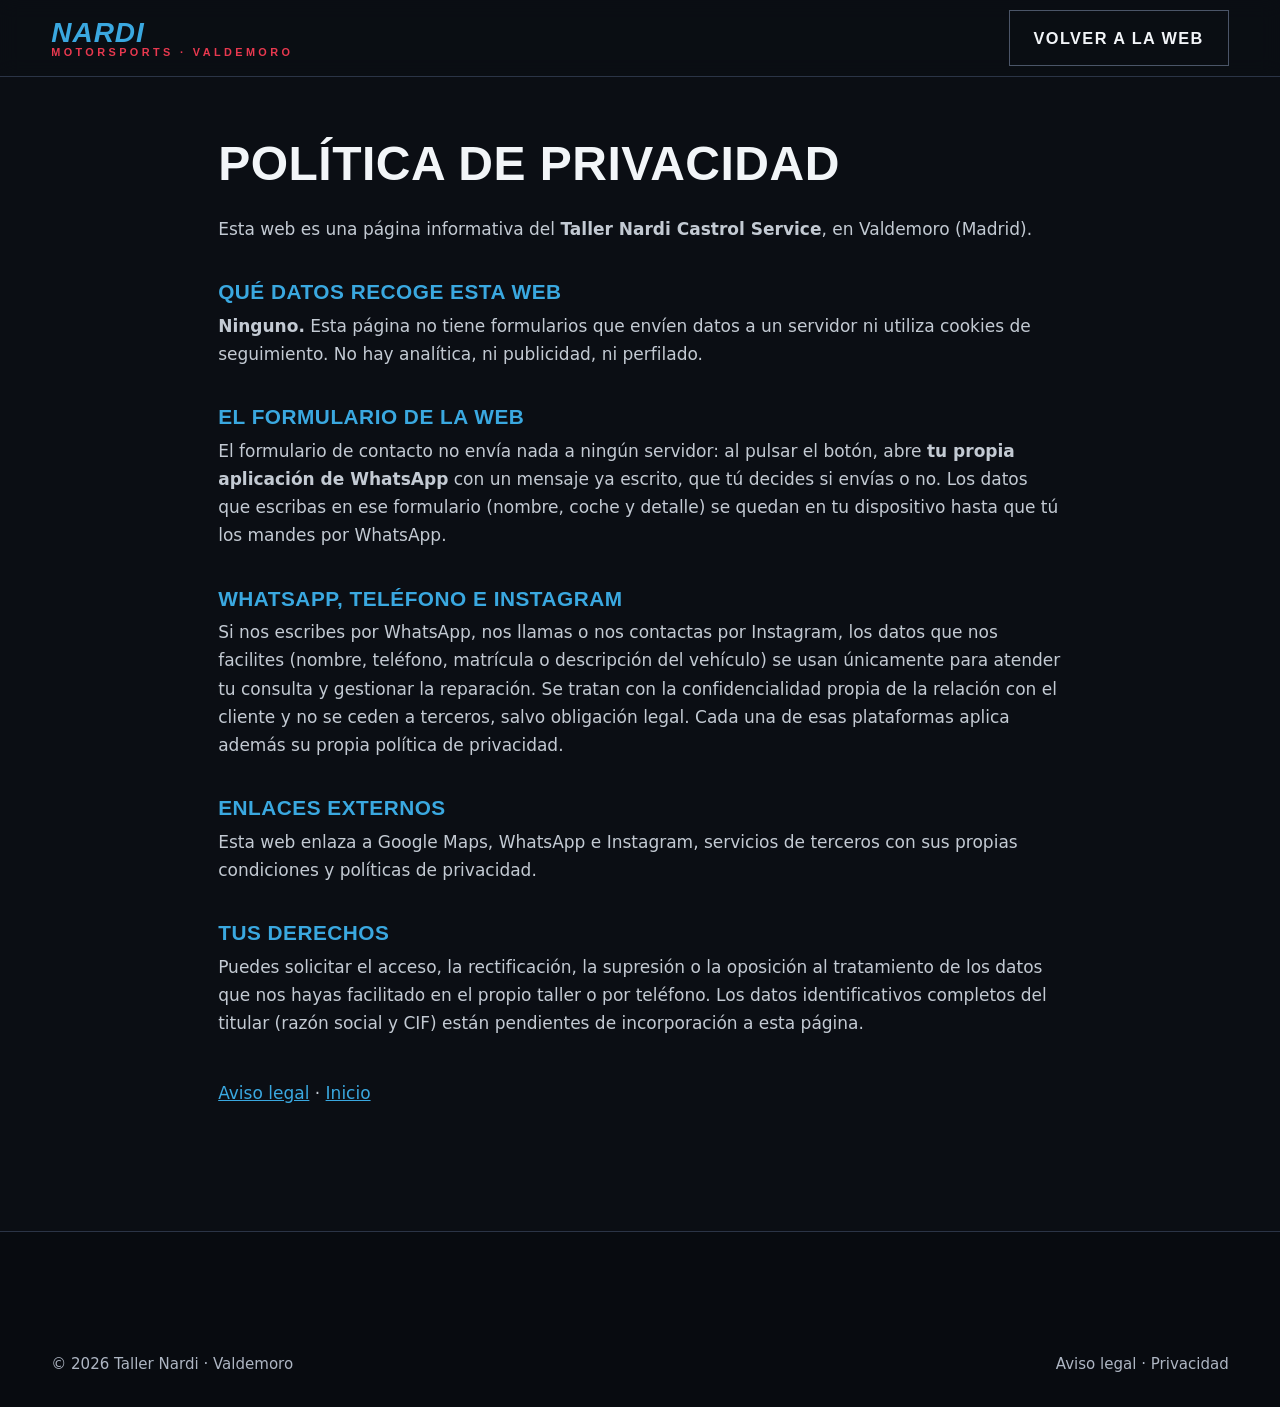
<file: privacidad.html>
<!DOCTYPE html>
<html lang="es">
<head>
<meta charset="utf-8">
<meta name="viewport" content="width=device-width,initial-scale=1.0,maximum-scale=1.0,user-scalable=no,viewport-fit=cover">
<title>Política de privacidad · Taller Nardi (Valdemoro)</title>
<meta name="robots" content="noindex">
<link rel="icon" href="favicon.svg" type="image/svg+xml">
<link rel="stylesheet" href="assets/estilo.css">
<style>
.legal{padding:140px 0 90px;max-width:78ch}
.legal h1{font-size:clamp(2rem,5vw,3rem);margin-bottom:1.6rem}
.legal h2{font-size:1.3rem;margin:2.4rem 0 .6rem;color:var(--celeste)}
.legal p,.legal li{color:#c3cad3;margin-bottom:.9rem}
.legal ul{padding-left:1.3rem}
.legal a{color:var(--celeste)}
</style>
</head>
<body>
<header class="nav">
  <div class="wrap nav-in">
    <a class="marca" href="index.html"><b>Nardi</b><em>Motorsports · Valdemoro</em></a>
    <a class="btn btn-linea" href="index.html">Volver a la web</a>
  </div>
</header>
<main class="wrap legal">
  <h1>Política de privacidad</h1>
  <p>Esta web es una página informativa del <strong>Taller Nardi Castrol Service</strong>, en Valdemoro (Madrid).</p>

  <h2>Qué datos recoge esta web</h2>
  <p><strong>Ninguno.</strong> Esta página no tiene formularios que envíen datos a un servidor ni utiliza cookies de seguimiento. No hay analítica, ni publicidad, ni perfilado.</p>

  <h2>El formulario de la web</h2>
  <p>El formulario de contacto no envía nada a ningún servidor: al pulsar el botón, abre <strong>tu propia aplicación de WhatsApp</strong> con un mensaje ya escrito, que tú decides si envías o no. Los datos que escribas en ese formulario (nombre, coche y detalle) se quedan en tu dispositivo hasta que tú los mandes por WhatsApp.</p>

  <h2>WhatsApp, teléfono e Instagram</h2>
  <p>Si nos escribes por WhatsApp, nos llamas o nos contactas por Instagram, los datos que nos facilites (nombre, teléfono, matrícula o descripción del vehículo) se usan únicamente para atender tu consulta y gestionar la reparación. Se tratan con la confidencialidad propia de la relación con el cliente y no se ceden a terceros, salvo obligación legal. Cada una de esas plataformas aplica además su propia política de privacidad.</p>

  <h2>Enlaces externos</h2>
  <p>Esta web enlaza a Google Maps, WhatsApp e Instagram, servicios de terceros con sus propias condiciones y políticas de privacidad.</p>

  <h2>Tus derechos</h2>
  <p>Puedes solicitar el acceso, la rectificación, la supresión o la oposición al tratamiento de los datos que nos hayas facilitado en el propio taller o por teléfono. Los datos identificativos completos del titular (razón social y CIF) están pendientes de incorporación a esta página.</p>

  <p style="margin-top:2.6rem"><a href="aviso-legal.html">Aviso legal</a> · <a href="index.html">Inicio</a></p>
</main>
<footer class="pie">
  <div class="wrap pie-legal" style="border-top:0">
    <p>© <span id="anyo">2026</span> Taller Nardi · Valdemoro</p>
    <p><a href="aviso-legal.html">Aviso legal</a> · <a href="privacidad.html">Privacidad</a></p>
  </div>
</footer>
<script>document.getElementById('anyo').textContent=new Date().getFullYear();</script>
</body>
</html>
</file>
<file: assets/estilo.css>
/* Taller Nardi — parte 1: base, cabecera, portada */
*,*::before,*::after{box-sizing:border-box;margin:0;padding:0}
:root{
  --carbon:#0b0e14; --panel:#141a26; --panel2:#1c2433; --linea:#2b3446;
  --celeste:#3aa8e0; --celeste2:#72c9f2; --rojo:#e8394f; --rojo2:#ff5a6d;
  --oro:#f0b429; --oro2:#ffd15c; --verde:#12a04d; --blanco:#f2f5f8; --gris:#98a3b3;
  --display:'Barlow Condensed',Impact,'Arial Narrow',sans-serif;
  --texto:'Inter',system-ui,-apple-system,Segoe UI,Roboto,sans-serif;
  --script:'Great Vibes',cursive;
}
img{max-width:100%;height:auto;display:block}
html{scroll-behavior:smooth;-webkit-text-size-adjust:100%}
body{background:var(--carbon);color:var(--blanco);font-family:var(--texto);line-height:1.65;font-size:17px;overflow-x:hidden}
section[id]{scroll-margin-top:86px}
.wrap{width:min(1180px,92vw);margin:0 auto}
h1,h2,h3{font-family:var(--display);line-height:1.02;letter-spacing:.5px;text-transform:uppercase;font-weight:700}
h2{font-size:clamp(2rem,4.4vw,3.2rem)}
.kicker{font-family:var(--display);text-transform:uppercase;letter-spacing:3px;font-size:.86rem;color:var(--celeste);font-weight:600}
p.lead{color:#c6cdd8;font-size:1.06rem;max-width:64ch}
a{color:inherit}

/* botones */
.btn{display:inline-flex;align-items:center;gap:.55rem;font-family:var(--display);text-transform:uppercase;
  letter-spacing:1.4px;font-weight:600;font-size:1.02rem;padding:.85rem 1.5rem;border:1px solid transparent;
  text-decoration:none;transition:.22s;cursor:pointer}
.btn-celeste{background:var(--celeste);color:#06121b}
.btn-celeste:hover{background:var(--celeste2);transform:translateY(-2px)}
.btn-linea{border-color:#4b5568;color:var(--blanco)}
.btn-linea:hover{border-color:var(--celeste);color:var(--celeste)}
.btn-wa{background:#25d366;color:#0d1a12}
.btn-wa:hover{background:#31e574;transform:translateY(-2px)}
.btn-rojo{background:var(--rojo);color:#fff}
.btn-rojo:hover{background:var(--rojo2);transform:translateY(-2px)}

/* cabecera */
.nav{position:fixed;top:0;left:0;right:0;z-index:60;background:rgba(11,14,20,.93);backdrop-filter:blur(10px);
  border-bottom:1px solid var(--linea)}
.nav-in{display:flex;align-items:center;gap:1.4rem;height:76px;justify-content:space-between}
.marca{display:flex;flex-direction:column;justify-content:center;text-decoration:none;line-height:1}
.marca b{font-family:var(--display);font-style:italic;font-weight:700;font-size:1.75rem;letter-spacing:1px;
  color:var(--celeste);text-transform:uppercase}
.marca em{font-family:var(--display);font-style:normal;font-size:.68rem;letter-spacing:3.4px;color:var(--rojo);
  text-transform:uppercase;font-weight:600}
.nav-links{display:flex;gap:1.4rem;list-style:none}
.nav-links a{text-decoration:none;font-size:.95rem;color:#bfc8d4;transition:.2s;font-weight:500}
.nav-links a:hover{color:var(--celeste)}
.hamb{display:none;background:none;border:0;cursor:pointer;padding:.4rem}
.hamb i{display:block;width:26px;height:2px;background:var(--blanco);margin:5px 0}

/* portada */
.hero{position:relative;min-height:86vh;display:flex;align-items:flex-end;padding:150px 0 70px;isolation:isolate}
.hero-fondo{position:absolute;inset:0;z-index:-2;object-fit:cover;width:100%;height:100%;filter:saturate(.92) contrast(1.07)}
.hero::after{content:"";position:absolute;inset:0;z-index:-1;
  background:linear-gradient(180deg,rgba(9,12,18,.80) 0%,rgba(9,12,18,.58) 42%,rgba(9,12,18,.94) 100%)}
.hero h1{font-size:clamp(2.6rem,6.8vw,5.2rem);margin:.5rem 0 1rem}
.hero h1 em{font-style:normal;color:var(--celeste)}
.hero h1 span{color:var(--rojo)}
.hero-acciones{display:flex;flex-wrap:wrap;gap:.8rem;margin-top:1.8rem}
.datos{display:flex;flex-wrap:wrap;gap:1.8rem;margin-top:2.4rem;padding-top:1.6rem;border-top:1px solid rgba(255,255,255,.14)}
.dato b{display:block;font-family:var(--display);font-size:1.5rem;color:var(--celeste);line-height:1.1}
.dato span{font-size:.86rem;color:#a9b2c0;letter-spacing:.4px}
.estrella{color:var(--oro)}

/* banda rótulo */
.banda{position:relative;background:#080b10}
.banda img{width:100%;height:clamp(190px,26vw,330px);object-fit:cover;object-position:center 42%}
.banda .sello{position:absolute;right:4vw;bottom:-26px;background:var(--celeste);color:#06121b;padding:.7rem 1.2rem;
  font-family:var(--display);text-transform:uppercase;letter-spacing:1.6px;font-size:1rem;font-weight:700}
/* Taller Nardi — parte 2: servicios, tarjetas de especialidad, galería */
.seccion{padding:96px 0;position:relative}
.seccion.par{background:var(--panel)}
.seccion.par::before{content:"";position:absolute;top:0;left:0;right:0;height:5px;
  background:repeating-conic-gradient(var(--blanco) 0 25%,#0b0e14 0 50%) 0 0/22px 22px;opacity:.28}
.cabecera{max-width:72ch;margin-bottom:3rem}
.cabecera h2{margin:.6rem 0 1rem}

/* rejilla de servicios */
.serv-rejilla{display:grid;grid-template-columns:repeat(3,1fr);gap:1px;background:var(--linea);border:1px solid var(--linea)}
.serv{background:var(--carbon);padding:1.9rem 1.6rem;transition:.25s}
.serv:hover{background:var(--panel2)}
.serv .num{font-family:var(--display);font-size:.95rem;color:var(--celeste);letter-spacing:2px}
.serv h3{font-size:1.32rem;margin:.5rem 0 .45rem}
.serv p{color:var(--gris);font-size:.95rem;line-height:1.55}
.serv i{display:block;width:34px;height:3px;background:var(--celeste);margin-top:1.1rem;transition:.3s}
.serv:hover i{width:64px}
.serv-cta{background:linear-gradient(160deg,#1d2534,#121822);box-shadow:inset 3px 0 0 var(--celeste)}
.serv-cta.gas{box-shadow:inset 3px 0 0 var(--oro)}
.serv-cta .btn{margin-top:1.1rem;font-size:.9rem;padding:.68rem 1.05rem}
.serv-imagen{margin-top:2.6rem;display:grid;grid-template-columns:1.1fr 1fr;gap:2.4rem;align-items:center}
.serv-imagen img{border:1px solid var(--linea)}
.serv-imagen h3{font-size:1.6rem;margin-bottom:.7rem}
.serv-imagen ul{list-style:none;color:#c6cdd8}
.serv-imagen li{padding-left:1.5rem;position:relative;margin-bottom:.5rem}
.serv-imagen li::before{content:"";position:absolute;left:0;top:.62em;width:9px;height:9px;background:var(--celeste)}

/* bloque de especialidad (gas / castrol / racing) */
.esp{display:grid;grid-template-columns:1fr 1fr;gap:3rem;align-items:center}
.esp figure{position:relative}
.esp figure img{border:1px solid var(--linea);width:100%}
.esp figure figcaption{font-size:.84rem;color:var(--gris);margin-top:.7rem}
.esp h2{margin:.6rem 0 1rem}
.lista-ticks{list-style:none;display:grid;gap:.7rem;margin-top:1.6rem}
.lista-ticks li{position:relative;padding-left:2rem;color:#c6cdd8;font-size:1rem}
.lista-ticks li::before{content:"";position:absolute;left:0;top:.45em;width:12px;height:12px;
  border:2px solid var(--celeste);transform:rotate(45deg)}
.gas .lista-ticks li::before{border-color:var(--oro)}
.gas .kicker{color:var(--oro)}
.castrol .lista-ticks li::before{border-color:var(--verde)}
.castrol .kicker{color:var(--verde)}
.racing .lista-ticks li::before{border-color:var(--rojo)}
.racing .kicker{color:var(--rojo)}
.etiqueta{display:inline-block;font-family:var(--display);text-transform:uppercase;letter-spacing:2px;font-size:.78rem;
  padding:.34rem .8rem;border:1px solid var(--linea);color:var(--gris);margin:0 .4rem .4rem 0}
.castrol .marco{background:#fff;padding:1.6rem;border:1px solid var(--linea)}
.castrol .marco img{max-width:300px;margin:0 auto}
.cita-rotulo{border-left:3px solid var(--rojo);padding:.2rem 0 .2rem 1.2rem;margin-top:1.4rem;
  font-family:var(--display);text-transform:uppercase;letter-spacing:.6px;font-size:1.15rem;color:#dfe5ee}
.sol{width:78px;height:78px;margin-bottom:1rem}

/* galería */
.galeria{display:grid;grid-template-columns:1fr 1fr;gap:14px}
.galeria figure{position:relative;overflow:hidden;background:#080b10}
.galeria img{width:100%;height:100%;object-fit:cover;transition:transform .5s}
.galeria figure:hover img{transform:scale(1.035)}
.galeria figcaption{position:absolute;left:0;bottom:0;right:0;padding:.9rem 1.1rem;
  background:linear-gradient(transparent,rgba(8,10,14,.9));font-family:var(--display);
  text-transform:uppercase;letter-spacing:1.4px;font-size:.92rem}
.gal-ancha{grid-column:span 2;aspect-ratio:16/7}
.gal-cuadro{aspect-ratio:4/3}
.franja{position:relative;background:#080b10}
.franja img{width:100%;height:clamp(180px,24vw,300px);object-fit:cover;object-position:center 45%}
.firma{font-family:var(--script);font-size:2.4rem;color:var(--celeste);line-height:1;margin-top:1rem}
/* Taller Nardi — parte 3: reseñas, contacto, pie y responsive */
.resenas{display:grid;grid-template-columns:repeat(3,1fr);gap:20px}
.resena{background:var(--panel2);border:1px solid var(--linea);padding:1.8rem 1.5rem;display:flex;flex-direction:column;gap:1rem}
.resena .estrellas{color:var(--oro);letter-spacing:3px}
.resena blockquote{font-size:1.05rem;line-height:1.55;color:#dfe5ee}
.resena cite{font-style:normal;font-size:.85rem;color:var(--gris);margin-top:auto}
.google{display:flex;align-items:center;gap:1.1rem;flex-wrap:wrap;margin-bottom:2.4rem;
  background:var(--panel2);border:1px solid var(--linea);padding:1.1rem 1.4rem}
.google b{font-family:var(--display);font-size:2.1rem;color:var(--oro)}
.google span{color:var(--gris);font-size:.92rem}
.google .estrellas{color:var(--oro);letter-spacing:4px;font-size:1.1rem}

.contacto{display:grid;grid-template-columns:1fr 1fr;gap:3rem}
.bloque-datos{display:grid;gap:1.5rem;margin-top:1.8rem}
.dato-linea{display:flex;gap:1rem;align-items:flex-start}
.dato-linea .ic{width:38px;height:38px;flex:0 0 38px;background:var(--celeste);display:grid;place-items:center;
  font-family:var(--display);font-weight:700;color:#06121b}
.dato-linea b{display:block;font-size:.8rem;letter-spacing:1.6px;text-transform:uppercase;color:var(--gris);font-weight:600}
.dato-linea a,.dato-linea p{color:var(--blanco);text-decoration:none;font-size:1.04rem}
.dato-linea a:hover{color:var(--celeste)}
table.horario{width:100%;border-collapse:collapse;margin-top:1.8rem}
table.horario th,table.horario td{text-align:left;padding:.62rem .2rem;border-bottom:1px solid var(--linea);font-size:.98rem}
table.horario th{font-family:var(--display);text-transform:uppercase;letter-spacing:1.4px;color:var(--gris);font-weight:600;font-size:.82rem}
table.horario td:last-child{text-align:right;color:#c6cdd8}
table.horario tr.hoy td{color:var(--celeste)}
.estado{display:inline-flex;align-items:center;gap:.5rem;font-size:.88rem;color:#c6cdd8;margin-top:.6rem}
.estado i{width:9px;height:9px;border-radius:50%;background:#25d366}
.estado.cerrado i{background:#ff5a5a}
.mapa{margin-top:1.8rem;border:1px solid var(--linea);background:var(--panel2);padding:1.2rem 1.3rem}
.mapa b{font-family:var(--display);text-transform:uppercase;letter-spacing:1.4px;color:var(--celeste);font-size:.9rem}
.mapa p{color:#c6cdd8;font-size:.96rem;margin:.3rem 0 .8rem}

.form{background:var(--panel2);border:1px solid var(--linea);padding:1.9rem}
.form h3{font-size:1.5rem;margin-bottom:.4rem}
.form p.ayuda{color:var(--gris);font-size:.92rem;margin-bottom:1.4rem}
.campo{margin-bottom:1rem}
.campo label{display:block;font-size:.8rem;text-transform:uppercase;letter-spacing:1.4px;color:var(--gris);margin-bottom:.35rem}
.campo input,.campo select,.campo textarea{width:100%;background:#0d1119;border:1px solid #3b4453;color:var(--blanco);
  padding:.75rem .85rem;font-family:var(--texto);font-size:1rem}
.campo input:focus,.campo select:focus,.campo textarea:focus{outline:none;border-color:var(--celeste)}
.pie{background:#080b10;border-top:1px solid var(--linea);padding:56px 0 30px;margin-top:20px}
.pie-rejilla{display:grid;grid-template-columns:1.3fr 1fr 1fr;gap:2.4rem}
.pie h4{font-family:var(--display);text-transform:uppercase;letter-spacing:1.6px;font-size:.95rem;color:var(--celeste);margin-bottom:.9rem}
.pie p,.pie a{color:#aeb6c3;font-size:.94rem;text-decoration:none}
.pie a:hover{color:var(--celeste)}
.pie-legal{margin-top:2.6rem;padding-top:1.4rem;border-top:1px solid var(--linea);display:flex;
  justify-content:space-between;gap:1rem;flex-wrap:wrap;font-size:.84rem;color:#79828f}
.flotante{position:fixed;right:18px;bottom:18px;z-index:70;background:#25d366;color:#0d1a12;font-family:var(--display);
  text-transform:uppercase;letter-spacing:1.3px;padding:.85rem 1.2rem;text-decoration:none;box-shadow:0 8px 26px rgba(0,0,0,.45)}
.flotante:hover{background:#31e574}

@media (max-width:980px){
  .nav-links{position:fixed;inset:76px 0 auto 0;background:#0c0f16;flex-direction:column;gap:0;padding:0;
    max-height:0;overflow:hidden;transition:max-height .3s;border-bottom:1px solid var(--linea)}
  .nav-links.abierto{max-height:70vh;overflow:auto}
  .nav-links li{border-top:1px solid var(--linea)}
  .nav-links a{display:block;padding:1rem 5vw;font-size:1.05rem}
  .hamb{display:block}
  .nav-in > .btn-linea{display:none}
  .serv-rejilla{grid-template-columns:1fr 1fr}
  .serv-imagen,.esp,.contacto{grid-template-columns:1fr}
  .esp figure{order:-1}
  .resenas{grid-template-columns:1fr}
  .pie-rejilla{grid-template-columns:1fr 1fr}
  .seccion{padding:70px 0}
  .datos{gap:1.2rem}
}
@media (max-width:620px){
  body{font-size:16px}
  .serv-rejilla{grid-template-columns:1fr}
  .galeria{grid-template-columns:1fr}
  .gal-ancha{grid-column:span 1;aspect-ratio:16/10}
  .pie-rejilla{grid-template-columns:1fr}
  .hero{min-height:80vh;padding:126px 0 54px}
  .hero-acciones .btn{width:100%;justify-content:center}
  .flotante{right:12px;bottom:12px;padding:.7rem .9rem;font-size:.9rem}
  table.horario th,table.horario td{font-size:.92rem}
  .marca b{font-size:1.5rem}
}
</file>
